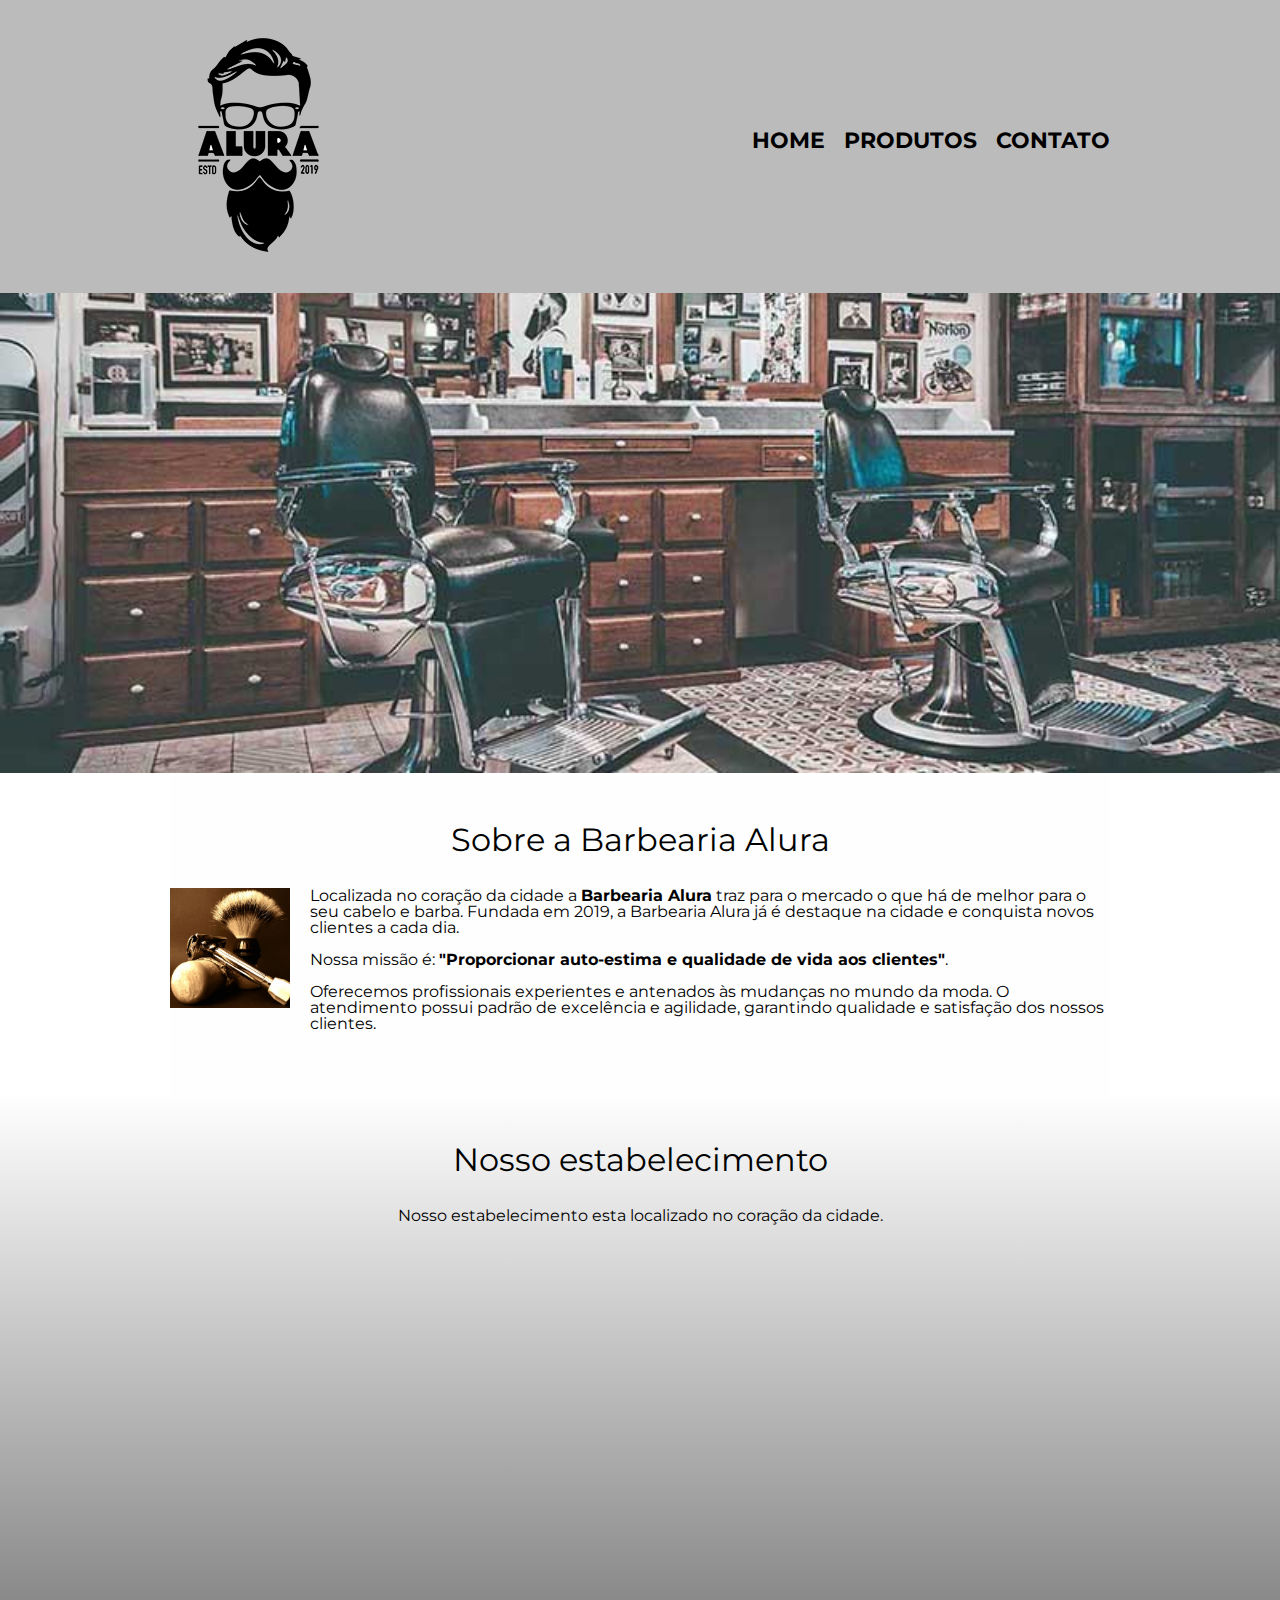
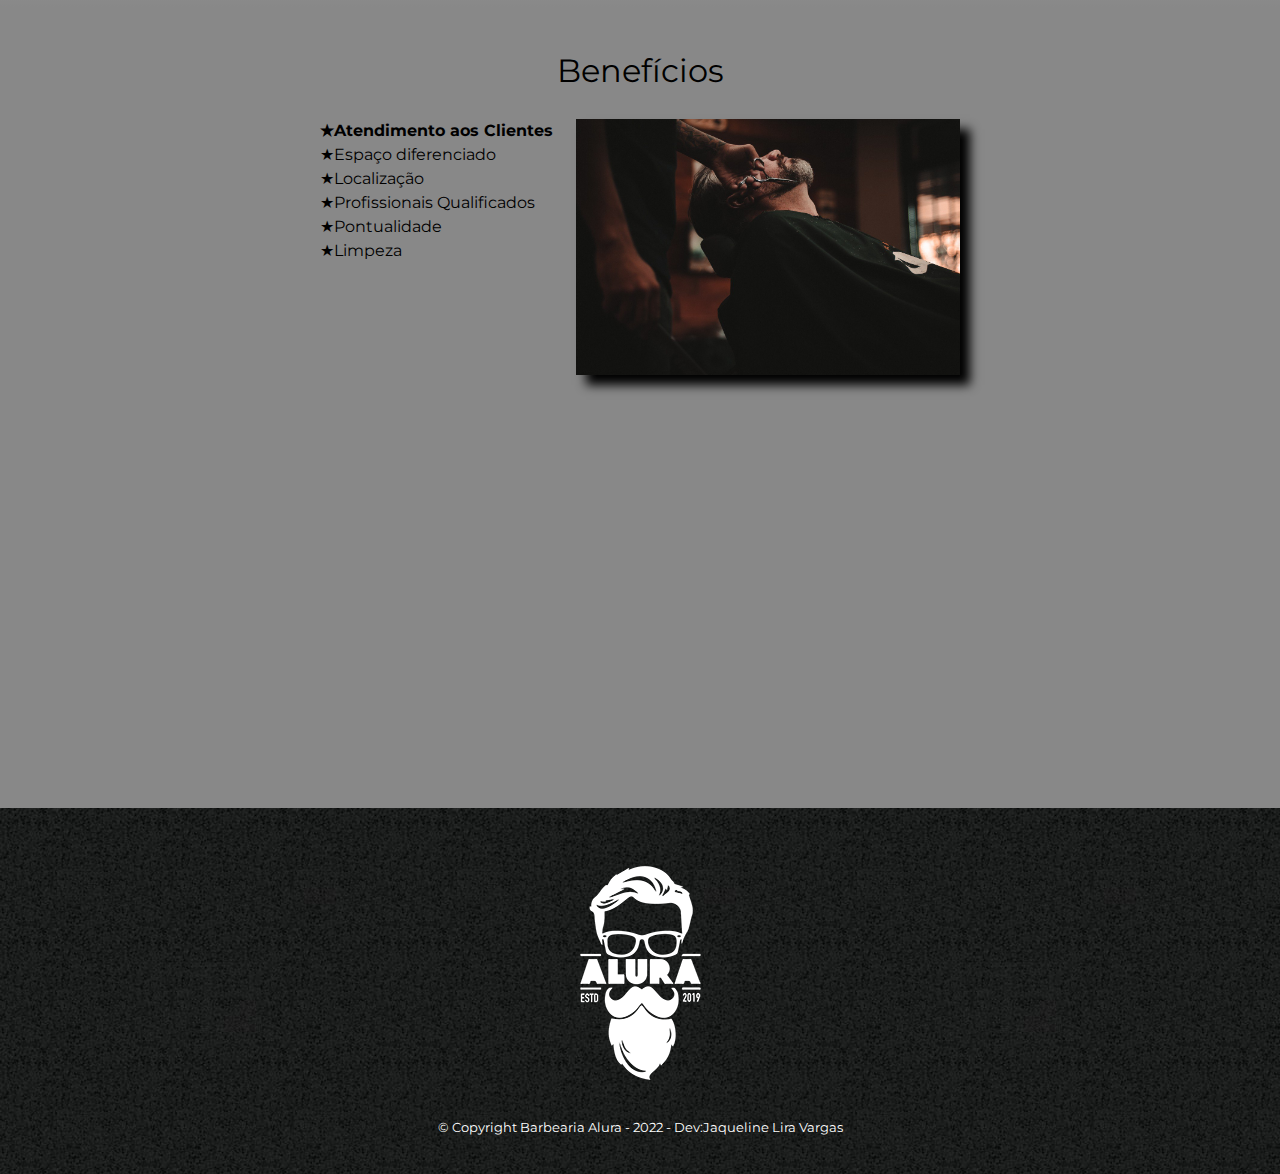
<file: index.html>
<!DOCTYPE html>
<html lang="pt-br">
    <head>
    <meta charset="UTF-8">
    <meta name="viewport" content="width=device-width">
    <title>Barbearia Alura</title>
    <link rel="stylesheet" href="reset.css">
    <link rel="stylesheet" href="style.css">
   <link href="https://fonts.googleapis.com/css2?family=Aclonica&family=Lobster&family=Monoton&family=Montserrat:wght@100;400&family=Roboto&display=swap" rel="stylesheet">
    </head>
    <body>
    
    <header>
        <div class="caixa">
         <h1><img src="logo.png"></h1>

        <nav>
         <ul>
            <li><a href="index.html">Home</a></li>
            <li><a href="produtos.html">Produtos</a></li>
            <li><a href="contato.html">Contato</a></li>
         </ul>
        </nav>
       </div>
   
    </header>    

    <img class="banner" src="banner.jpg">

    <main>
    <section class="principal">
    <h2 class="titulo-principal">Sobre a Barbearia Alura</h2>

    <img class="utensilhos" src="utensilios.jpg" alt="Utensilhos de barbearia">

    <p>Localizada no coração da cidade a <strong>Barbearia Alura</strong> traz para o mercado o que há de melhor para o seu cabelo e barba. Fundada em 2019, a Barbearia Alura já é destaque na cidade e conquista novos clientes a cada dia. </p>

    <p id="missao"><em>Nossa missão é: <strong>"Proporcionar auto-estima e qualidade de vida aos clientes"</strong>.</em></p>

    <p>Oferecemos profissionais experientes e antenados às mudanças no mundo da moda. O atendimento possui padrão de excelência e agilidade, garantindo qualidade e satisfação dos nossos clientes.</p>
 </section>

 <section class="mapa">
  <h3 class="titulo-principal">Nosso estabelecimento</h3>
  <p>Nosso estabelecimento esta localizado no coração da cidade.</p>
<div class="mapa-conteudo">
  <iframe src="https://www.google.com/maps/embed?pb=!1m18!1m12!1m3!1d234012.78976305356!2d-46.89600377500001!3d-23.5881948!2m3!1f0!2f0!3f0!3m2!1i1024!2i768!4f13.1!3m3!1m2!1s0x94ce5a2b2ed7f3a1%3A0xab35da2f5ca62674!2sCaelum%20-%20Escola%20de%20Tecnologia!5e0!3m2!1spt-BR!2sbr!4v1652439999733!5m2!1spt-BR!2sbr" width="100%" height="300" style="border:0;" allowfullscreen="" loading="lazy" referrerpolicy="no-referrer-when-downgrade"></iframe>
</div>
 </section>
   </div>      

         <section class="beneficios">
         <h3 class="titulo-principal">Benefícios</h3>
     
      <div class="conteudo-beneficios">
       <ul class="lista-beneficios">
        <li class="itens">Atendimento aos Clientes</li>
        <li class="itens">Espaço diferenciado</li>
        <li class="itens">Localização</li>
        <li class="itens">Profissionais Qualificados</li>
        <li class="itens">Pontualidade</li>
        <li class="itens">Limpeza</li>
      </ul><img src="beneficios.jpg" class="imagembeneficios">
    </div>

    <div class="video">            
         <iframe width="100%" height="315" src="https://www.youtube.com/embed/wcVVXUV0YUY" title="YouTube video player" frameborder="0" allow="accelerometer; autoplay; clipboard-write; encrypted-media; gyroscope; picture-in-picture" allowfullscreen></iframe> </div>
   </section>
   </main>
    <footer>   
                  <img src="logo-branco.png">
                   <p class="copyright">&copy; Copyright Barbearia Alura - 2022 - Dev:Jaqueline Lira Vargas</p>
         </footer>
   </body>

   </html>
</file>
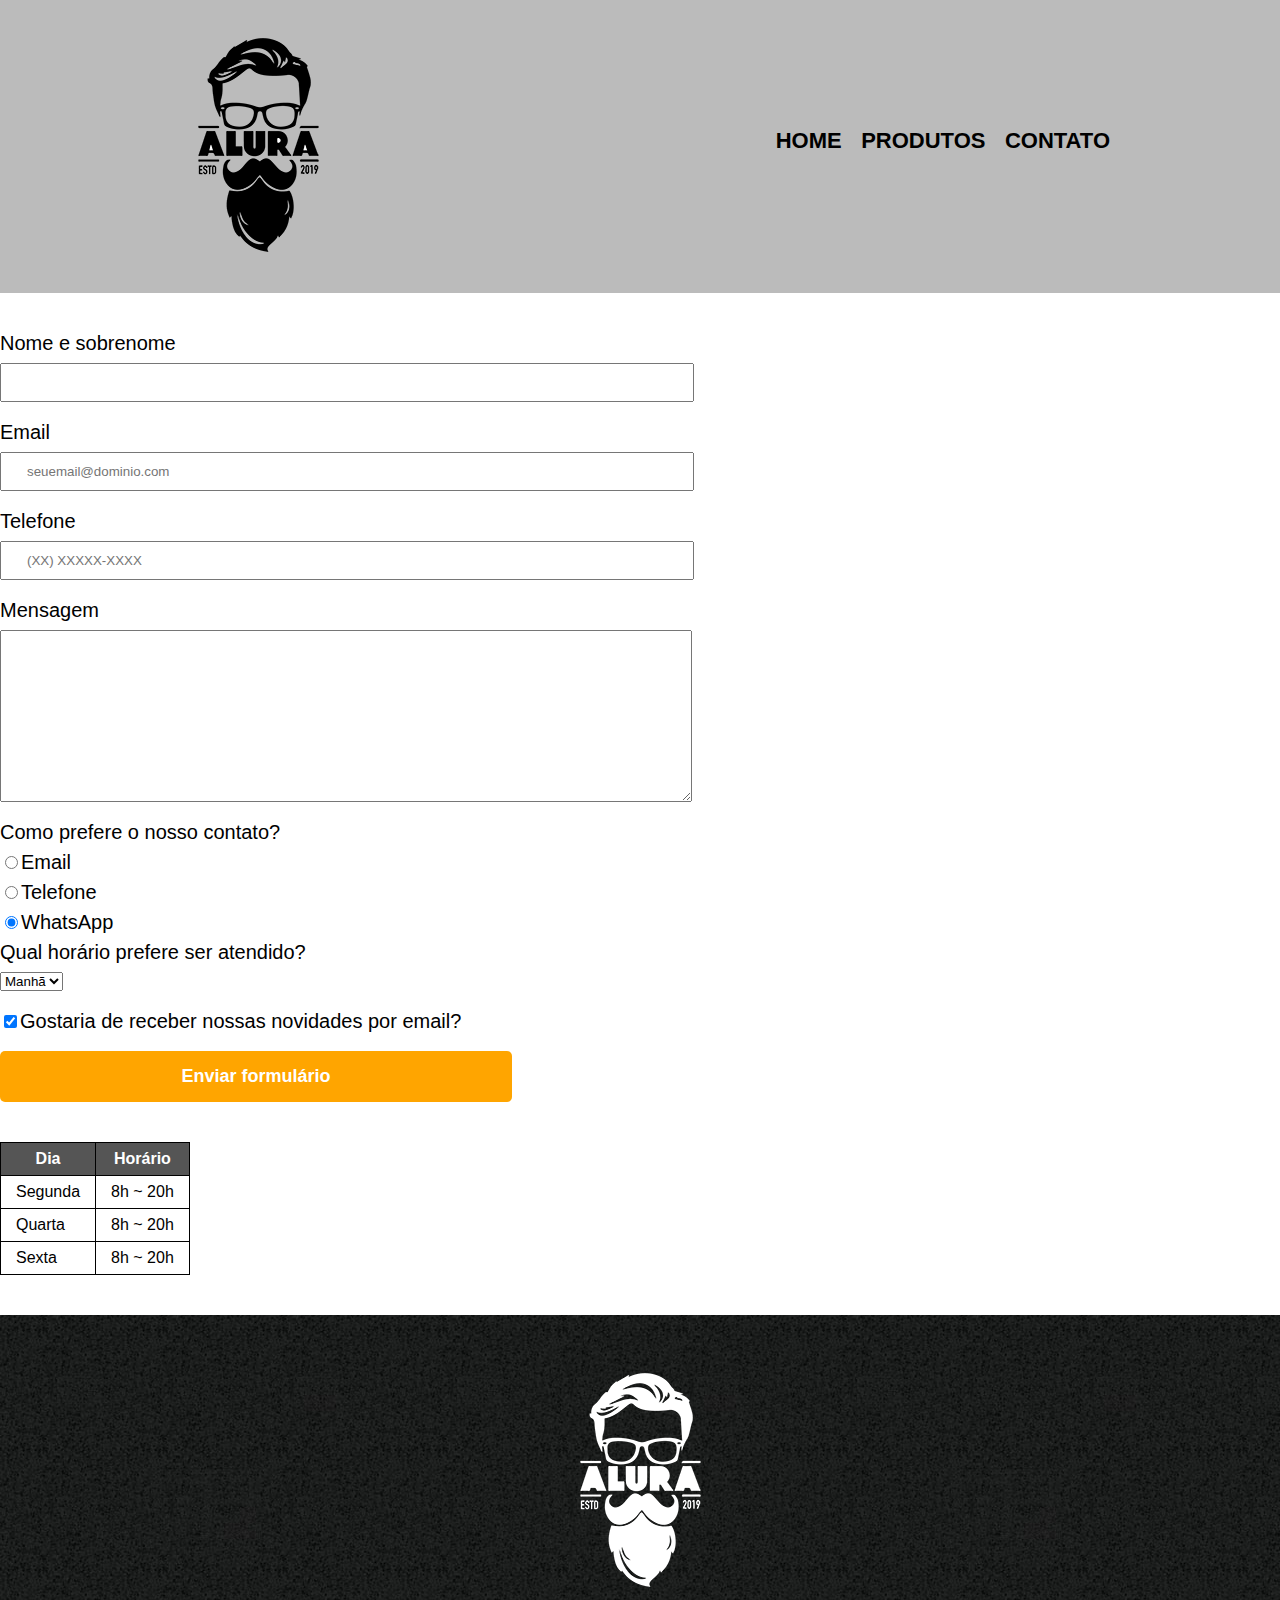
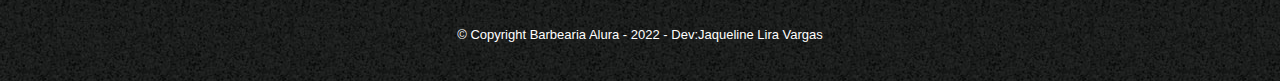
<file: contato.html>
<!DOCTYPE html>
<html>
    <head>
	<meta charset="utf-8">
	<title>Contato - Barbearia Alura</title>

	<link rel="stylesheet" href="reset.css">
	<link rel="stylesheet" href="style.css">
  </head>
  <body>
      <header>
    	  <div class="caixa">
    		<h1><img src="logo.png" alt="Logo da barbearia Alura"></h1>

    	  <nav>
    		<ul>
    			<li><a href="index.html">Home</a></li>
    			<li><a href="produtos.html">Produtos</a></li>
    			<li><a href="contato.html">Contato</a></li>
    		</ul>
    	  </nav>
    	 </div>
      </header>

      <main>
      	<form>
      		     <label for="nomesobrenome">Nome e sobrenome</label>
               <input type="text" id="nomesobrenome" class="input-padrao" required>

               <label for="email">Email</label>
               <input type="email" id="email" class="input-padrao" required placeholder="seuemail@dominio.com">

               <label for="telefone">Telefone</label>
               <input type="tel" id="telefone" class="input-padrao" required placeholder="(XX) XXXXX-XXXX">

               <label for="mensagem">Mensagem</label>
               <textarea cols="70" rows="10" id="mensagem" class="input-padrao" required></textarea>

              <fieldset>
               <legend> Como prefere o nosso contato?</legend>
               <label for="radio-email"> <input type="radio" name="contato" value="email" id="radio-email">Email</label>
              

               <label for="radio-telefone"><input type="radio" name="contato" value="radio" id="radio-telefone">Telefone</label>
               

               <label for="radio-whatsapp"> <input type="radio" name="contato" value="radio" id="radio-whatsapp" checked>WhatsApp</label>
               </fieldset>

             <fieldset>
               <legend>Qual horário prefere ser atendido?</legend>
               <select> 
                 <option>Manhã</option>
                 <option>Tarde</option>
                 <option>Noite</option>
               </select>
             </fieldset>


             <label class="checkbox"><input type="checkbox" checked>Gostaria de receber nossas novidades por email?</label>

               <input type="submit" value="Enviar formulário" class="enviar">
      	</form>

      	<table>
      		  <thead>
           <tr>
              <th>Dia</th>
              <th>Horário</th>
           </tr>
             </thead>
             <tbody>

           <tr>
              <td>Segunda</td>
              <td>8h ~ 20h</td>
           </tr>

           <tr>
              <td>Quarta</td>
              <td>8h ~ 20h</td>
           </tr>

           <tr>
              <td>Sexta</td>
              <td>8h ~ 20h</td>
           </tr>

         </tbody>

      	</table>

      </main>


       <footer>
                 <img src="logo-branco.png" alt="Logo da barbearia Alura">
                 <p class="copyright">&copy; Copyright Barbearia Alura - 2022 - Dev:Jaqueline Lira Vargas</p>
      </footer>
   </body>
</html>
</file>
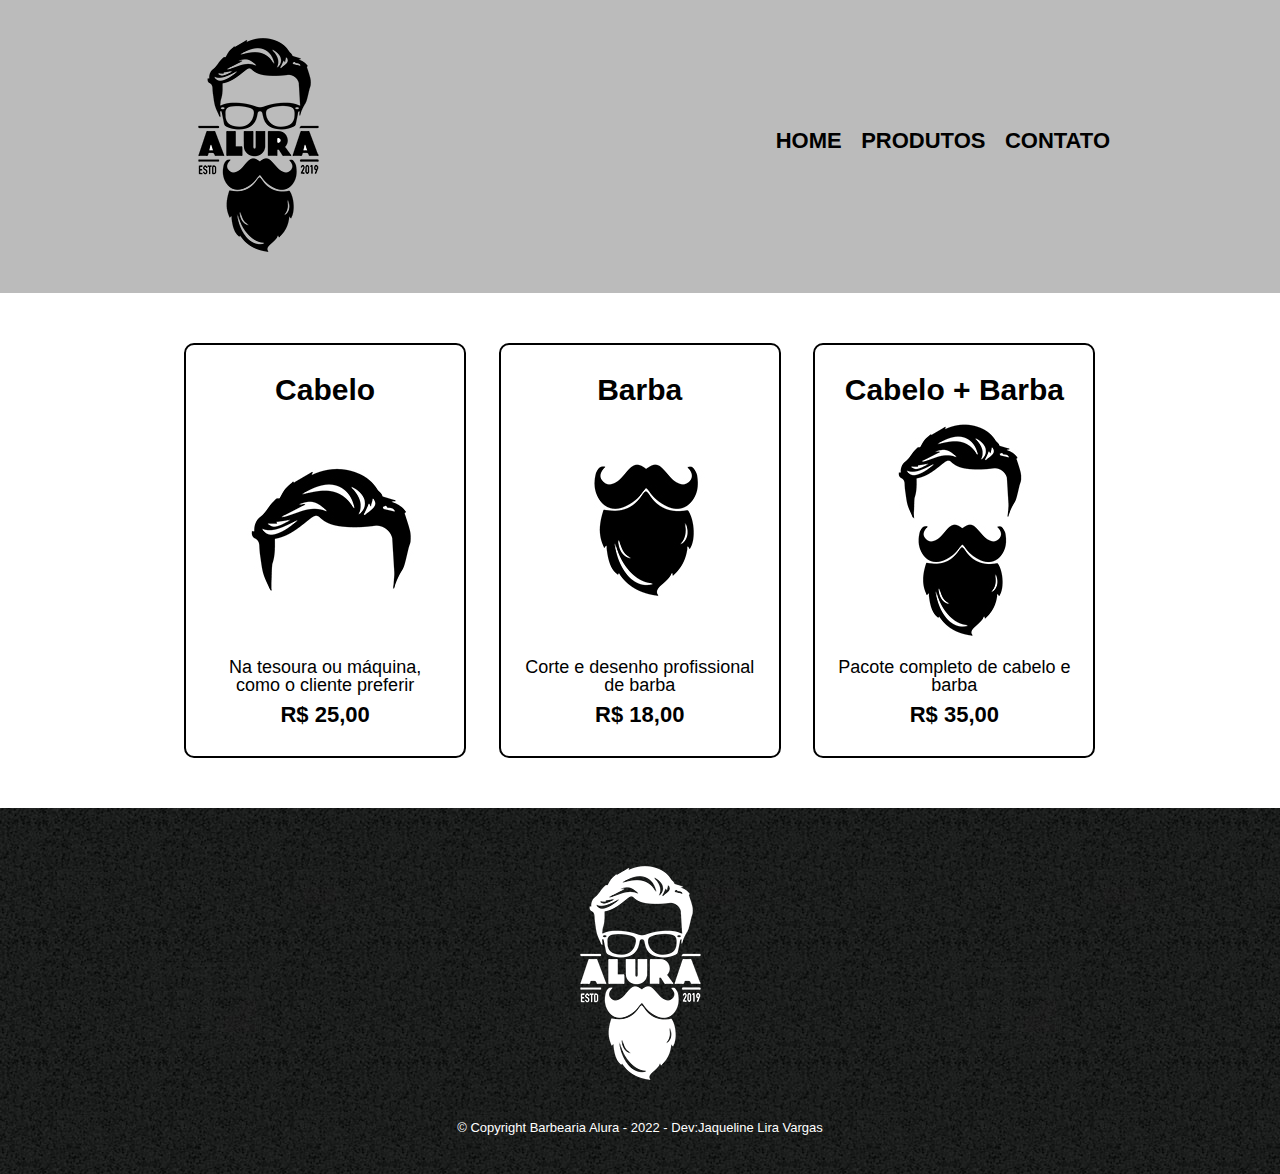
<file: produtos.html>
<!DOCTYPE html>
<html>
    <head>
	<meta charset="utf-8">
	<title>Produtos - Barbearia Alura</title>

	<link rel="stylesheet" href="reset.css">
	<link rel="stylesheet" href="style.css">
  </head>
  <body>
      <header>
    	  <div class="caixa">
    		<h1><img src="logo.png"></h1>

    	  <nav>
    		<ul>
    			<li><a href="index.html">Home</a></li>
    			<li><a href="produtos.html">Produtos</a></li>
    			<li><a href="contato.html">Contato</a></li>
    		</ul>
    	  </nav>
    	 </div>
      </header>

      <main>
      	    <ul class="produtos">
      	    	<li>
      	            <h2>Cabelo</h2>
      	            <img src="cabelo.jpg">
      	            <p class="produto-descricao">Na tesoura ou máquina, como o cliente preferir</p>
      	            <p class="produto-preco">R$ 25,00</p>
      	        </li>
      	        <li>
      	        	<h2>Barba</h2>
      	        	<img src="barba.jpg">
      	        	<p class="produto-descricao">Corte e desenho profissional de barba</p>
      	        	<p class="produto-preco">R$ 18,00</p>
      	        </li>
      	         <li>
      	         	<h2>Cabelo + Barba</h2>
      	         	<img src="cabelo+barba.jpg">
      	         	<p class="produto-descricao">Pacote completo de cabelo e barba</p>
      	         	<p class="produto-preco">R$ 35,00</p>
      	         </li>
      	    </ul>
      </main>

      <footer>
                 <img src="logo-branco.png">
                 <p class="copyright">&copy; Copyright Barbearia Alura - 2022 - Dev:Jaqueline Lira Vargas</p>
      </footer>
   </body>
</html>
</file>
<file: style.css>
body{
font-family: 'Montserrat', sans-serif;


}

header {
	background: #BBBBBB;
	padding: 20px 0;
}

.caixa {
	position: relative;
	width: 940px;
	margin: 0 auto;
}

nav {
	position: absolute;
	top: 110px;
	right: 0;
}

nav li {
	display: inline;
	margin: 0 0 0 15px;

}

nav a {
	text-transform: uppercase;
	color: #000000;
	font-weight: bold;
	font-size: 22px;
	text-decoration: none;
}

nav a:hover {
color: #2E8B57;
text-decoration: underline;
}

.produtos {
         width: 940px;
         margin: 0 auto;
         padding: 50px 0;
}
.produtos li {
         display: inline-block;
         text-align: center;
         width: 30%;
         vertical-align: top;
         margin: 0 1.5%;
         padding: 30px 20px;
         box-sizing: border-box;
         border: 2px solid #000000;
         border-radius: 10px;
}

.produtos li:hover {
        border-color: #2E8B57;
}

.produtos li:active {
        border-color: #00FA9A;
}

.produtos li:hover h2 {
         font-size: 34px;
}

.produtos h2{
        font-size: 30px;
        font-weight: bold;
}

.produto-descricao {
        font-size: 18px;

}

.produto-preco {
        font-size: 22px;
        font-weight: bold;
        margin-top: 10px;
}

footer {
       text-align: center;
       background: url("bg.jpg");
       padding: 40px 0;
}

.copyright {
       color: #FFFFFF;
       font-size: 13px;
       margin: 20px 0 0;
}

main {
      
}

form {
      margin: 40px 0;

}

form label, form legend {
          display: block;
          font-size: 20px;
          margin: 0 0 10px;
}

.input-padrao {
           display: block;
           margin: 0 0 20px;
           padding: 10px 25px;
           width: 50%;
}

.checkbox {
      margin: 20px 0;
}

.enviar {
     width: 40%;
     padding: 15px 0;
     background: orange;
     color: white;
     font-weight: bold;
     font-size: 18px;
     border: none;
     border-radius: 5px;
     transition: 1s all;
     cursor: pointer;

}

.enviar:hover {
     background: green;
     transform: scale(1.2);
     
}

table {
   margin: 20px 0 40px;
}

thead {
    background: #555555;
    color: white;
    font-weight: bold;
}

td, th {
  border: 1px solid #000000;
  padding: 8px 15px;
}

/* css da pg inicial*/
.banner {
     width: 100%;

}

.titulo-principal {
      text-align: center;
      font-size: 2em;
      margin: 0 0 1em;
      clear: left;
     }

 .principal {
    padding: 3em 0;
    background: #FEFEFE;
    width: 940px;
    margin: 0 auto;
 }    

.principal p {
      margin: 0 0 1em;
}

.principal strong {
       font-weight: bold;
}

.principal em{
    font-size: italic;
}

.utensilhos{
    width: 120px;
    float: left;
    margin: 0 20px 20px 0; 
}

.mapa {
padding: 3em 0;
background: linear-gradient(#FEFEFE,#888888);

}

.mapa-conteudo{
     width: 940px;
     margin: 0 auto;
}

.mapa p {
       margin:0 0 2em;
       text-align: center;
}

.beneficios {
    padding: 3em 0;
    background: #888888;

}

.conteudo-beneficios {
       width: 640px;
       margin: 0 auto;

}

.lista-beneficios{
    width: 40%;
    display: inline-block;
    vertical-align: top;
}

.itens {
    line-height: 1.5;

}

.itens:nth-child(1) {
    font-weight: bold;
}

.itens:before {
    content: "★";
}

.imagembeneficios {
    width: 60%;
    opacity: 1;
    transition: 400ms;
    box-shadow: 10px 10px 10px 0 #000000;
}

.imagembeneficios:hover {
    opacity: 0.3;
}


.video {

    width: 560px;
    margin: 2em auto;
}

@media screen and (max-width: 480) {
    .caixa, .principal, .conteudo-beneficios, .mapa-conteudo, .video {
        width: auto;
    }



    h1 {

        text-align: center;
    }

    nav {
        position: static;
    }

.lista-beneficios, .imagem-beneficios {
    width: 100%;
}
}
</file>
